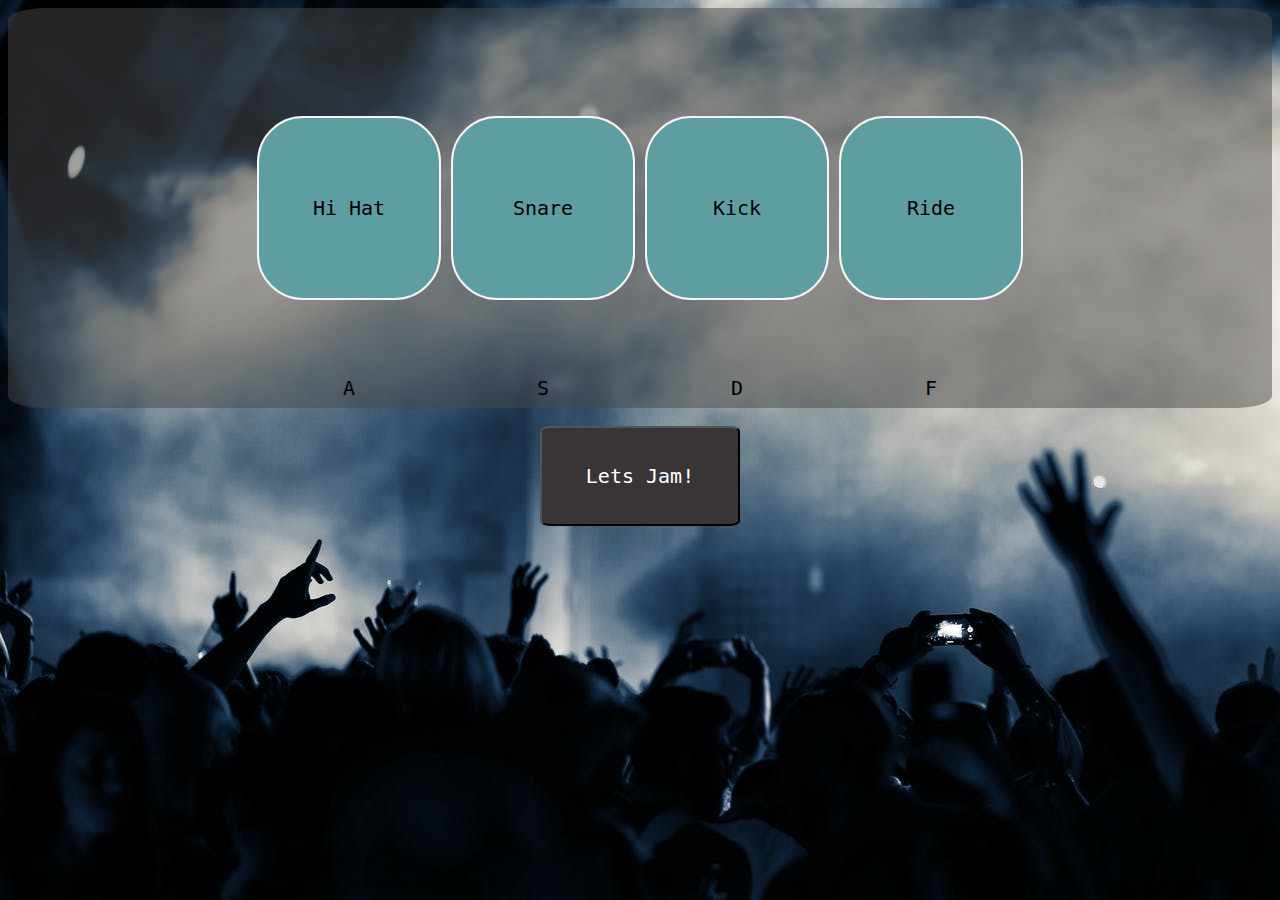
<file: Drumkit/index.html>
<!DOCTYPE html>
<head>
    <title>Jam</title>
    <link rel="stylesheet" type="text/css" href="style.css">
</head>
<body>
    <audio id="hihat">
        <source src="./Drum/hihat.ogg" type="audio/ogg">
    </audio>
    <audio id="snare">
        <source src="./Drum/snare.mp3" type="audio/mp3">
    </audio>
    <audio id="kick">
        <source src="./Drum/kick.wav" type="audio/wav">
    </audio>
    <audio id="ride">
        <source src="./Drum/ride.wav" type="audio/wav">
    </audio>
    <audio id="jam">
        <source src="./Drum/song1.mp3" type="audio/mp3">
    </audio>

    <div class="flex-container">
        <div class="flex-element" id="hihatBtn">Hi Hat <br> A</div>
        <div class="flex-element" id="snareBtn">Snare<br> S</div>
        <div class="flex-element" id="kickBtn">Kick <br>D</div>
        <div class="flex-element" id="rideBtn">Ride <br> F</div>
    </div>
    <br>
    <div class="wrapper">
        <button class="jam" onclick="jam()">Lets Jam!</button>
    </div>

    <script>
        let hihat = document.getElementById('hihat');
        let snare = document.getElementById('snare');
        let kick = document.getElementById('kick');
        let ride = document.getElementById('ride');

        let hihatBtn = document.getElementById('hihatBtn');
        let snareBtn = document.getElementById('snareBtn');
        let kickBtn = document.getElementById('kickBtn'); 
        let rideBtn = document.getElementById('rideBtn');       

        addEventListener('keydown', function(e){
            console.log(e.keyCode);
            if(e.keyCode == 65){
                hihat.currentTime = 0;
                hihat.play();
            }else if(e.keyCode == 83){
                snare.currentTime = 0;
                snare.play();
            }else if(e.keyCode == 68){
                kick.currentTime = 0;
                kick.play();
            }else if(e.keyCode == 70){
                ride.currentTime = 0;
                ride.play();
            }
        })

        hihatBtn.addEventListener('click', function(e){          
                hihat.currentTime = 0;
                hihat.play();
        })

        snareBtn.addEventListener('click', function(e){          
                snare.currentTime = 0;
                snare.play();
        })

        kickBtn.addEventListener('click', function(e){          
                kick.currentTime = 0;
                kick.play();
        })

        rideBtn.addEventListener('click', function(e){          
                ride.currentTime = 0;
                ride.play();
        })        

        function jam(){
            let jam = document.getElementById('jam');
            jam.currentTime = 0;
            jam.play();
        }
       
    </script>

</body>
</html>
</file>
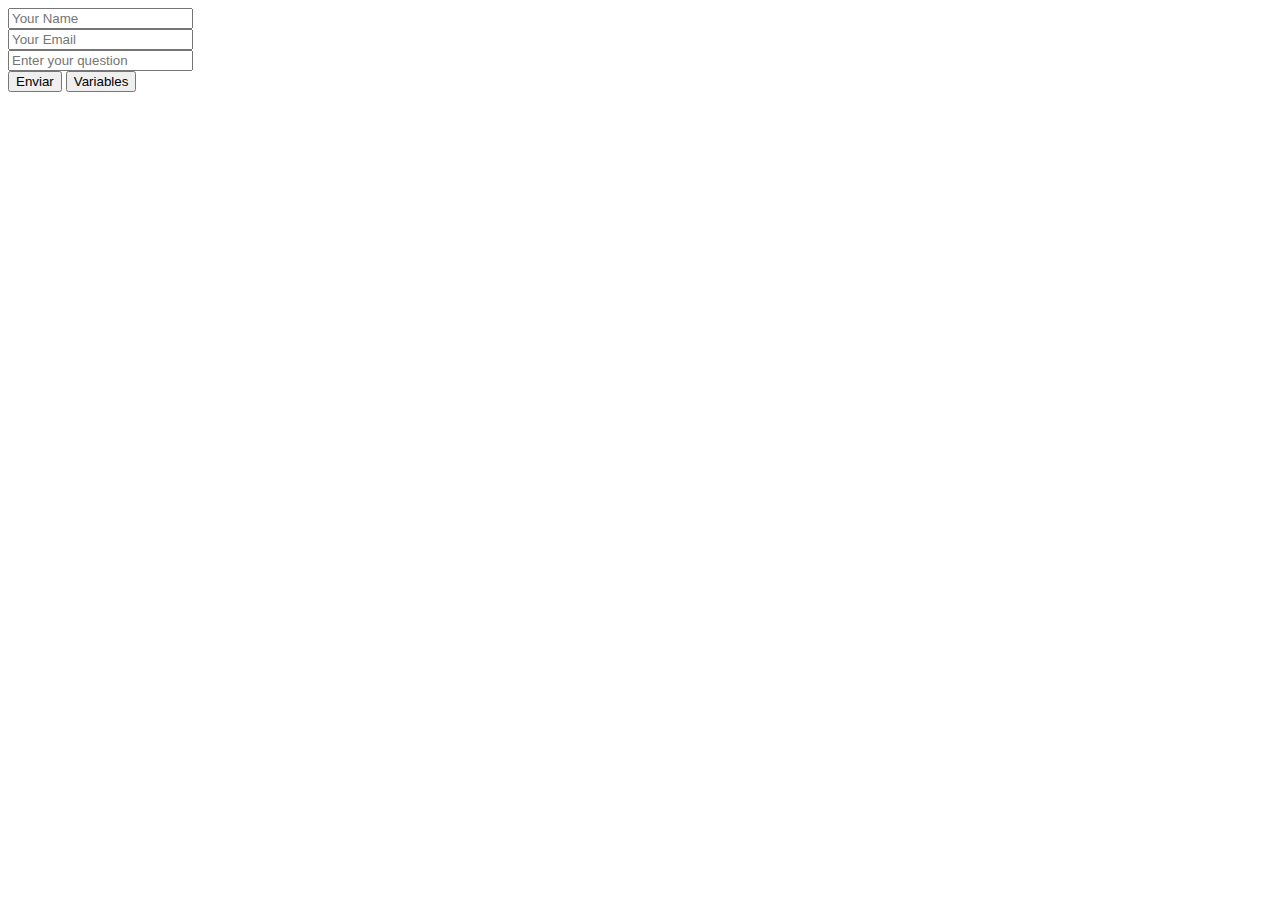
<file: smtp-email/index.html>
<!DOCTYPE html>
<head>

</head>
<body>
<script src="https://smtpjs.com/v3/smtp.js"></script>
<script>
    function sendEmail(){
        Email.send({
            Host : "smtp.gmail.com",
            Username : "ninehub.cr@gmail.com",
            Password : "Hub110292",
            To : 'infomartiro@gmail.com',
            From : "ninehub.cr@gmail.com",
            Subject : "This is the subject",
            Body : "And this is the body"
        }).then(
        message => alert(message)
);
}    
</script>
<script>
    function getvalues(){
    let correo = document.getElementById('email');
    console.log(correo.value);
    }
</script>

    <form method="POST">
        <input type="text" name="name" id="name" placeholder="Your Name"><br>
        <input type="email" name="email" id="email" placeholder="Your Email"><br>
        <input type="text" name="text" id="text" placeholder="Enter your question"><br>
        <input type="button" name="submit" id="submit" onclick="sendEmail()" value="Enviar">
        <input type="button" name="vars" id="vars" onclick="getvalues()" value="Variables">
    </form>
</body>
</html>
</file>
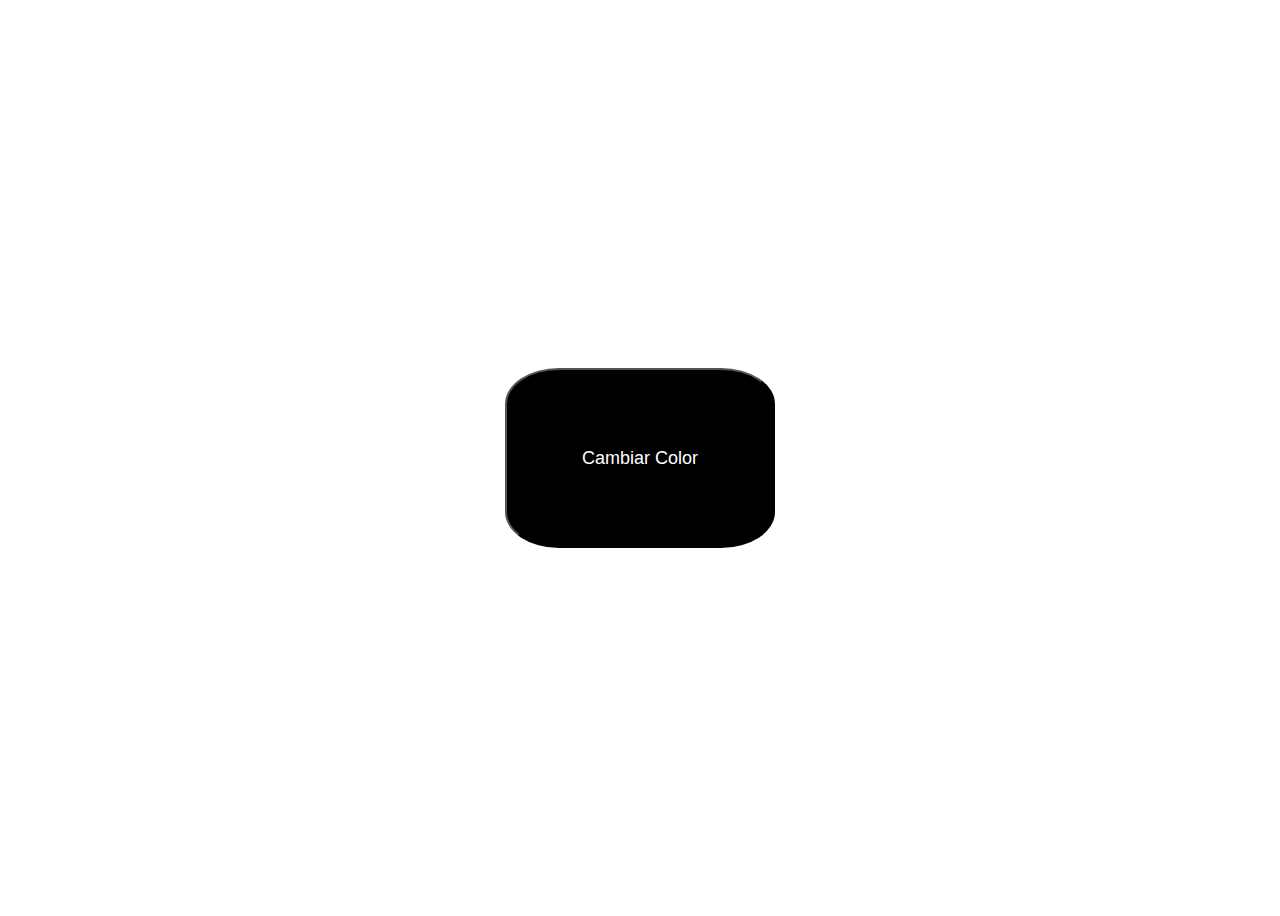
<file: Drumkit/background.html>
<!DOCTYPE html>
<head>
    <title>Background color</title>
    <style>
        .flex-background{
            display: flex;
            flex-direction: row;
            flex-wrap: wrap;
            justify-content: center;
            align-items: center;
            height: 100vh;          
        }
        button{
            height: 20vh;
            width: 30vh;
            font-size: large;
            background-color: black;
            color: white;
            border-radius: 20%;
        }
    </style>
</head>
<body>
    <div class="flex-background">
        <button class="flex-element" id="cambiar" onclick="changeColor()">Cambiar Color</button>
    </div>
    <script>
        const colors = ['red', 'cadetblue', 'cornflowerblue','darkolivegreen', 'grey', 'tomato'];

        function getRandomColor(){
            let rand = Math.floor(Math.random() * colors.length);
            console.log(colors[rand])
            return colors[rand];
        }

        function changeColor(){
            document.body.style.background = String(getRandomColor());
        }
    </script>
</body>
</html>
</file>
<file: Drumkit/style.css>
body{
    background-image: url("concert.jpeg");     
}

.flex-container{
    display: flex;
    flex-direction: row;
    flex-wrap: wrap;
    justify-content: center;
    align-items: center;
    height: 400px;
    background-color:rgba(71, 71, 71, 0.5);
    border-radius: 3%;
}

.flex-element{
    font-size: x-large;
    font-family: monospace;
    width: 20vh;
    height: 20vh;
    border: 2px solid whitesmoke;
    margin: 5px;
    border-radius: 25%;
    text-align: center;
    vertical-align: middle;
    line-height: 20vh;
    background-color: cadetblue;
}

.flex-background{
    display: flex;
    flex-direction: row;
    flex-wrap: wrap;
    justify-content: center;
    align-items: center;
    height: 400px;
    background-color:rgba(71, 71, 71, 0.5);
    border-radius: 3%;
}

.wrapper{
    width: 100%;
    height: 100px;;
    display: flex;
    align-items: center;
    justify-content: center;    
}

.jam{
    height: 100px;
    width: 200px;
    background-color: #393536;
    color: white;
    font-family: monospace;
    font-size: x-large;
    border-radius: 5%;
}
</file>
